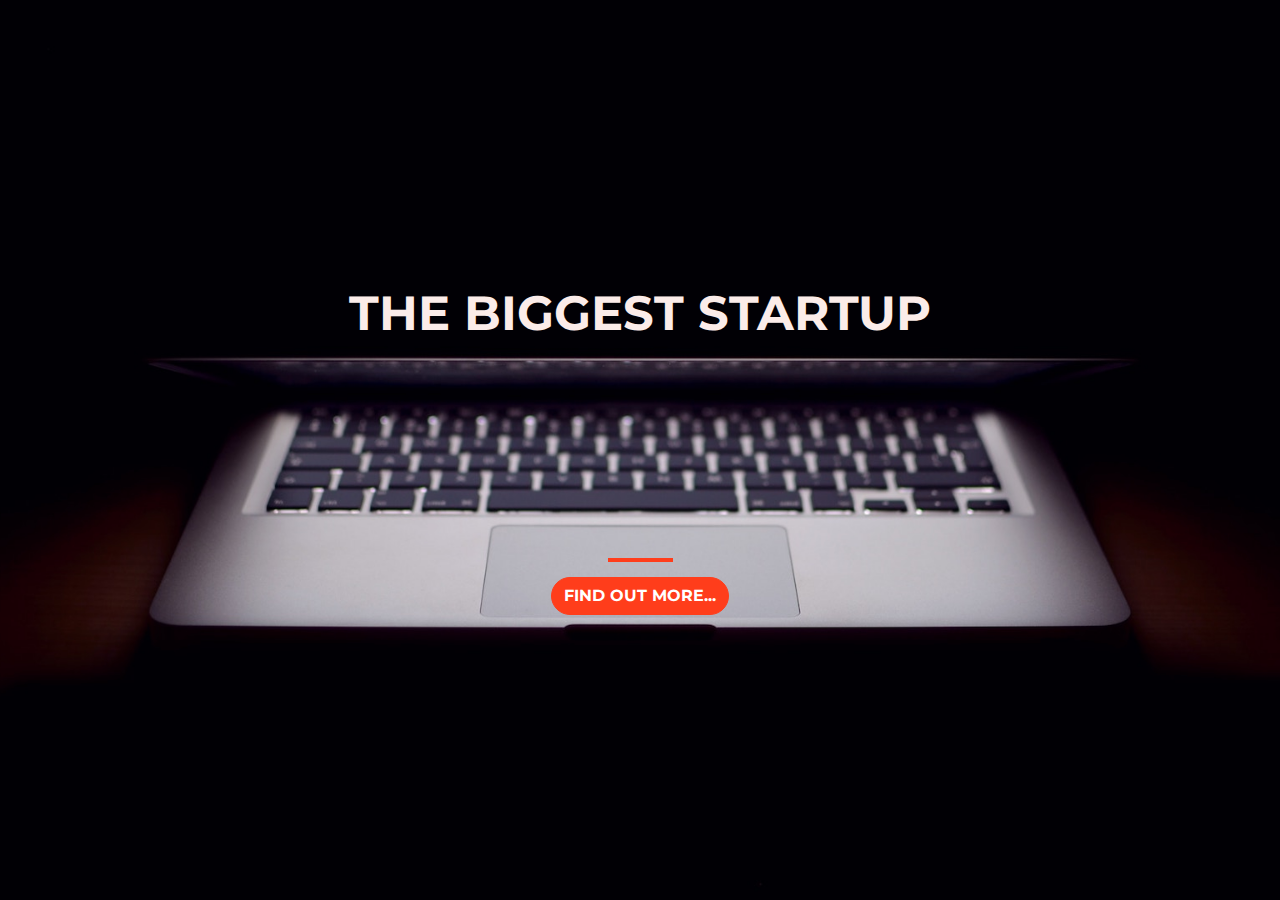
<file: index.html>
<!DOCTYPE html>
<html>

<head>
  <title>Startup</title>
  <meta charset="utf-8">
  <meta name="viewport" content="width=device-width, initial-scale=1">
  <!-- Google Fonts -->
  <link href="https://fonts.googleapis.com/css?family=Montserrat" rel="stylesheet">

  <!-- Bootstrap CSS from a CDN. This way you don't have to include the bootstrap file yourself -->
  <link href="https://cdn.jsdelivr.net/npm/bootstrap@5.3.3/dist/css/bootstrap.min.css" rel="stylesheet"
    integrity="sha384-QWTKZyjpPEjISv5WaRU9OFeRpok6YctnYmDr5pNlyT2bRjXh0JMhjY6hW+ALEwIH" crossorigin="anonymous">
  <!-- Your own stylesheet -->
  <link rel="stylesheet" type="text/css" href="style.css">
</head>

<body>
  <div class="container d-flex align-items-center h-100 justify-content-center">
    <div class="row">
      <header class="text-center col-12">
        <h1><strong>THE BIGGEST STARTUP</strong></h1>
      </header>
      <div class="buffer col-12"></div>
      <div class="text-center col-12">
        <hr> 
        <a href="https://mailchi.mp/a67070e2b3ca/hello-there">
        <button class="btn btn-primary btn-xl "> FIND OUT MORE...
        </button>
      </a>
      </div>


    </div>



  </div>


</body>

</html>
</file>
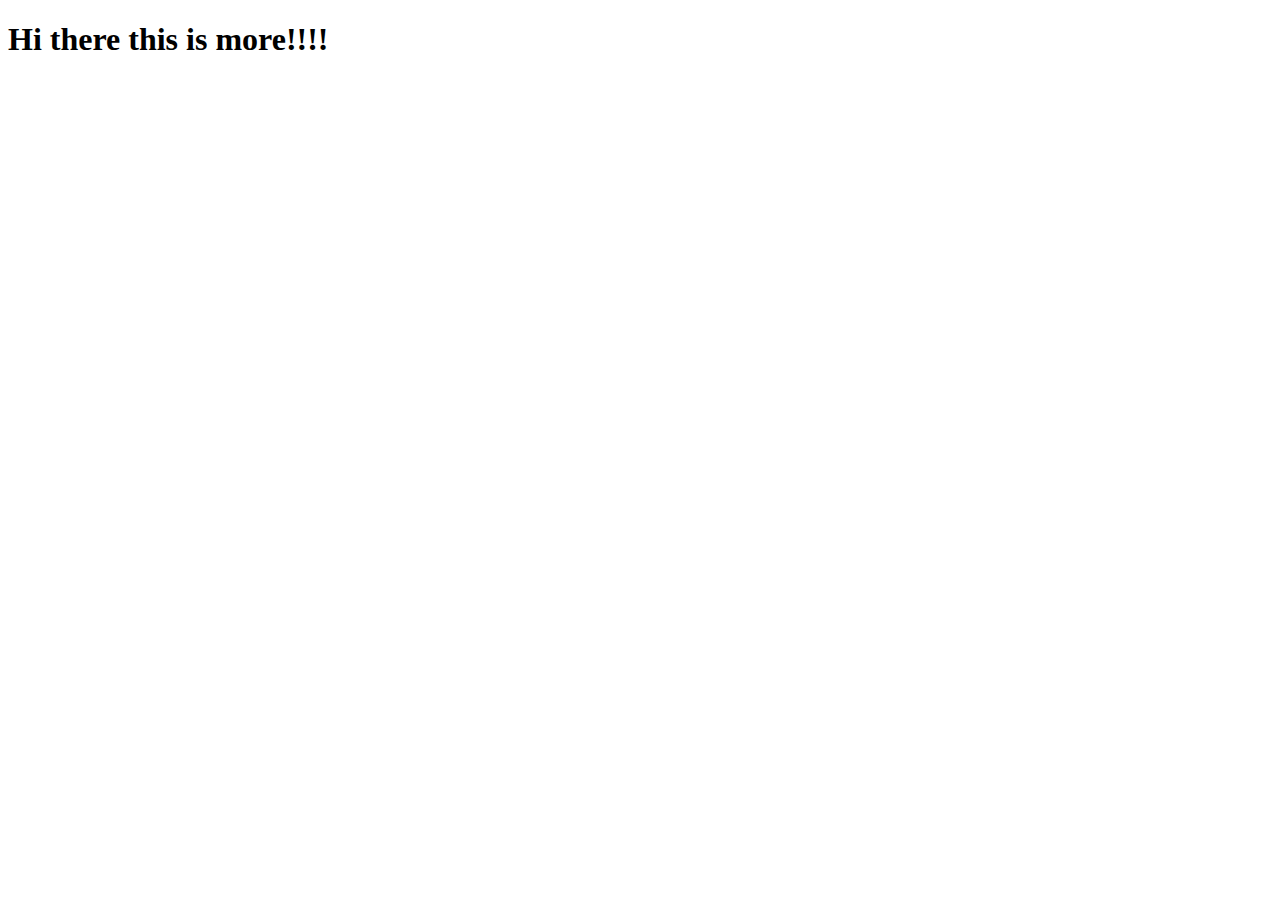
<file: more.html>
<!DOCTYPE html>
<html lang="en">
<head>
    <link rel="stylesheet" href="https://cdn.jsdelivr.net/npm/bootstrap@5.3.2/dist/css/bootstrap.min.css" integrity="sha384-ggOyR0iXCbMQv3Xipma34MD+dH/1fQ784/j6cY/iJTQUOhcWr7x9JvoRxT2MZw1T" crossorigin="anonymous">
    <meta charset="UTF-8">
    <meta name="viewport" content="width=device-width, initial-scale=1.0">
    <title>Document</title>
</head>
<body>
    <div>
        <h1>Hi there this is more!!!!</h1>
    </div>
    
</body>
</html>
</file>
<file: style.css>
body,
html {
  width: 100%;
  height: 100%;
  font-family: 'Montserrat', sans-serif ;
  background: url(header.jpg) no-repeat center center fixed; 
  -webkit-background-size: cover;
  -moz-background-size: cover;
  -o-background-size: cover;
  background-size: cover;

}



h1{
  font-size: 3rem;
    color: hsl(10, 69%, 95%);
    
  

}
   

hr{
  border-color:#ff3d1b ;
  border-width: 4px;
  max-width: 65px; 
  opacity: 100%;
  margin: 15px auto;
} 
.buffer{
  height: 12rem;
}
.btn{
    font-weight: 700;
  border-radius: 300px;
}

.btn-primary{
  background-color: #ff3d1b;
  border-color: #ff3d1b;
  opacity: 100%;

}

.btn-primary:hover{
  background-color: #ff3d1b;
  border-color: #ff3d1b;
  border-width: 4px;
  
}
.btn-x1{
  padding: 1rem 2rem;
}
</file>
